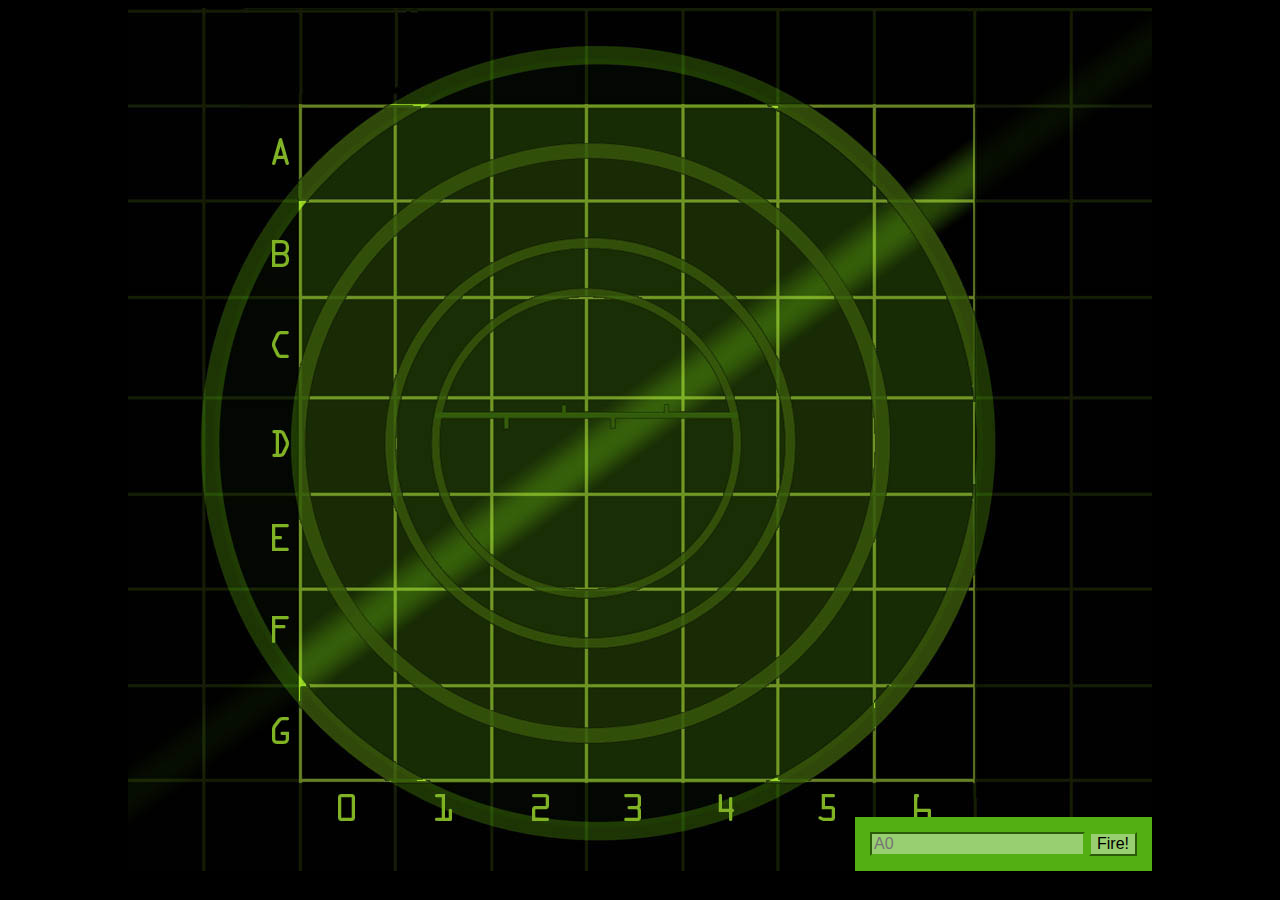
<file: index.html>
<!DOCTYPE html>
<!--[if lt IE 7]>      <html class="no-js lt-ie9 lt-ie8 lt-ie7"> <![endif]-->
<!--[if IE 7]>         <html class="no-js lt-ie9 lt-ie8"> <![endif]-->
<!--[if IE 8]>         <html class="no-js lt-ie9"> <![endif]-->
<!--[if gt IE 8]><!--> <html class="no-js"> <!--<![endif]-->
    <head>
        <meta charset="utf-8">
        <meta http-equiv="X-UA-Compatible" content="IE=edge">
        <title>Play Battleship</title>
        <meta name="description" content="Play battleship!">
        <meta name="viewport" content="width=device-width, initial-scale=1">
        <link rel="stylesheet" href="styles/battleship.css">
    </head>
    <body>
        <!--[if lt IE 7]>
            <p class="browsehappy">You are using an <strong>outdated</strong> browser. Please <a href="#">upgrade your browser</a> to improve your experience.</p>
        <![endif]-->
            <div id="board"> 
                <div id="messageArea"></div>
                <table>
                <tr>
                    <td id="00"></td><td id="01"></td><td id="02"></td>
                    <td id="03"></td><td id="04"></td><td id="05"></td>
                    <td id="06"></td>
                </tr>
                <tr>
                        <td id="10"></td><td id="11"></td><td id="12"></td>
                        <td id="13"></td><td id="14"></td><td id="15"></td>
                        <td id="16"></td>
                </tr>
                <tr>
                        <td id="20"></td><td id="21"></td><td id="22"></td>
                        <td id="23"></td><td id="24"></td><td id="25"></td>
                        <td id="26"></td>
                </tr>
                <tr>
                        <td id="30"></td><td id="31"></td><td id="32"></td>
                        <td id="33"></td><td id="34"></td><td id="35"></td>
                        <td id="36"></td>
                </tr>
                <tr>
                        <td id="40"></td><td id="41"></td><td id="42"></td>
                        <td id="43"></td><td id="44"></td><td id="45"></td>
                        <td id="46"></td>
                </tr>
                <tr>
                        <td id="50"></td><td id="51"></td><td id="52"></td>
                        <td id="53"></td><td id="54"></td><td id="55"></td>
                        <td id="56"></td>
                </tr>
                <tr>
                        <td id="60"></td><td id="61"></td><td id="62"></td>
                        <td id="63"></td><td id="64"></td><td id="65"></td>
                        <td id="66"></td>
                </tr>

                </table>
                <form>
                    <input type="text" id="guessInput" placeholder="A0">
                    <input type="button" id="fireButton" value="Fire!">
                </form>
            </div>

           
        
        <script src="battleship.js" async defer></script>
    </body>
</html>
</file>
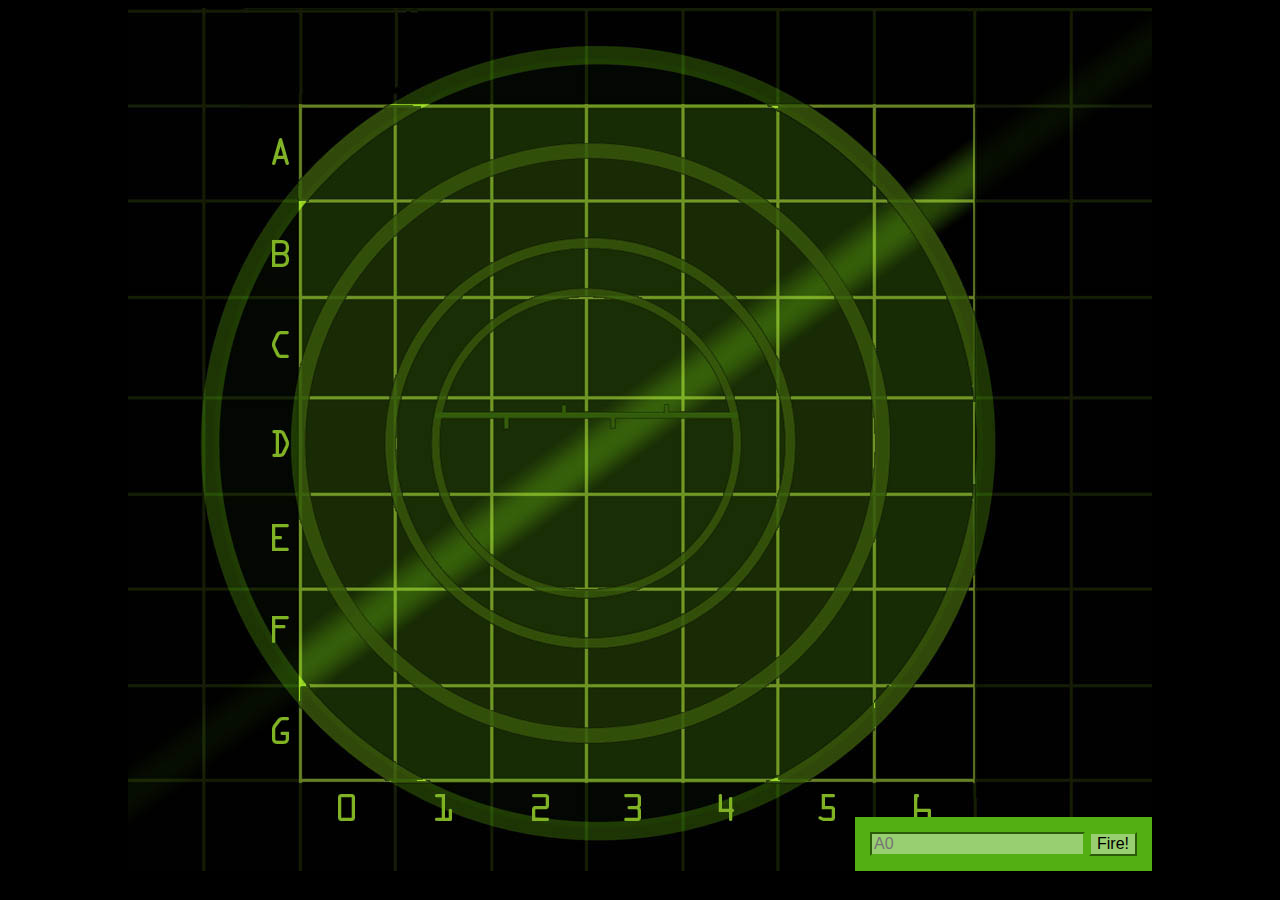
<file: battleship.html>
<!DOCTYPE html>
<!--[if lt IE 7]>      <html class="no-js lt-ie9 lt-ie8 lt-ie7"> <![endif]-->
<!--[if IE 7]>         <html class="no-js lt-ie9 lt-ie8"> <![endif]-->
<!--[if IE 8]>         <html class="no-js lt-ie9"> <![endif]-->
<!--[if gt IE 8]><!--> <html class="no-js"> <!--<![endif]-->
    <head>
        <meta charset="utf-8">
        <meta http-equiv="X-UA-Compatible" content="IE=edge">
        <title>Play Battleship</title>
        <meta name="description" content="Play battleship!">
        <meta name="viewport" content="width=device-width, initial-scale=1">
        <link rel="stylesheet" href="battleship.css">
    </head>
    <body>
        <!--[if lt IE 7]>
            <p class="browsehappy">You are using an <strong>outdated</strong> browser. Please <a href="#">upgrade your browser</a> to improve your experience.</p>
        <![endif]-->
            <div id="board"> 
                <div id="messageArea"></div>
                <table>
                <tr>
                    <td id="00"></td><td id="01"></td><td id="02"></td>
                    <td id="03"></td><td id="04"></td><td id="05"></td>
                    <td id="06"></td>
                </tr>
                <tr>
                        <td id="10"></td><td id="11"></td><td id="12"></td>
                        <td id="13"></td><td id="14"></td><td id="15"></td>
                        <td id="16"></td>
                </tr>
                <tr>
                        <td id="20"></td><td id="21"></td><td id="22"></td>
                        <td id="23"></td><td id="24"></td><td id="25"></td>
                        <td id="26"></td>
                </tr>
                <tr>
                        <td id="30"></td><td id="31"></td><td id="32"></td>
                        <td id="33"></td><td id="34"></td><td id="35"></td>
                        <td id="36"></td>
                </tr>
                <tr>
                        <td id="40"></td><td id="41"></td><td id="42"></td>
                        <td id="43"></td><td id="44"></td><td id="45"></td>
                        <td id="46"></td>
                </tr>
                <tr>
                        <td id="50"></td><td id="51"></td><td id="52"></td>
                        <td id="53"></td><td id="54"></td><td id="55"></td>
                        <td id="56"></td>
                </tr>
                <tr>
                        <td id="60"></td><td id="61"></td><td id="62"></td>
                        <td id="63"></td><td id="64"></td><td id="65"></td>
                        <td id="66"></td>
                </tr>

                </table>
                <form>
                    <input type="text" id="guessInput" placeholder="A0">
                    <input type="button" id="fireButton" value="Fire!">
                </form>
            </div>

           
        
        <script src="battleship.js" async defer></script>
    </body>
</html>
</file>
<file: styles/battleship.css>
body {
    background-color: black;
}

div#board {
    position: relative; /*children element will be positioned relative to board*/
    width: 1024px;
    height: 863px;
    margin: auto;
    background: url("../images/board.jpg") no-repeat;
}

div#messageArea {
    position: absolute; /*will be positioned according to the parent element*/
    top: 0px;
    left: 0px;
    color: rgb(83, 175, 19);
}

table {
    position: absolute;
    left: 173px;
    top: 98px;
    border-spacing: 0px;
}

td {
    width: 94px;
    height: 94px;
}

form {
    position: absolute;
    bottom: 0px;
    right: 0px;
    padding: 15px;
    background-color: rgb(83, 175, 19);
}

form input {
    background-color: rgb(152, 207, 113);
    border-color: rgb(83, 175, 19);
    font-size: 1em;
}

.hit {
    background: url("../images/ship.png") no-repeat center center;
}

.miss {
    background: url("../images/miss.png") no-repeat center center;
}
</file>
<file: battleship.css>
body {
    background-color: black;
}

div#board {
    position: relative; /*children element will be positioned relative to board*/
    width: 1024px;
    height: 863px;
    margin: auto;
    background: url("board.jpg") no-repeat;
}

div#messageArea {
    position: absolute; /*will be positioned according to the parent element*/
    top: 0px;
    left: 0px;
    color: rgb(83, 175, 19);
}

table {
    position: absolute;
    left: 173px;
    top: 98px;
    border-spacing: 0px;
}

td {
    width: 94px;
    height: 94px;
}

form {
    position: absolute;
    bottom: 0px;
    right: 0px;
    padding: 15px;
    background-color: rgb(83, 175, 19);
}

form input {
    background-color: rgb(152, 207, 113);
    border-color: rgb(83, 175, 19);
    font-size: 1em;
}

.hit {
    background: url("ship.png") no-repeat center center;
}

.miss {
    background: url("miss.png") no-repeat center center;
}
</file>
